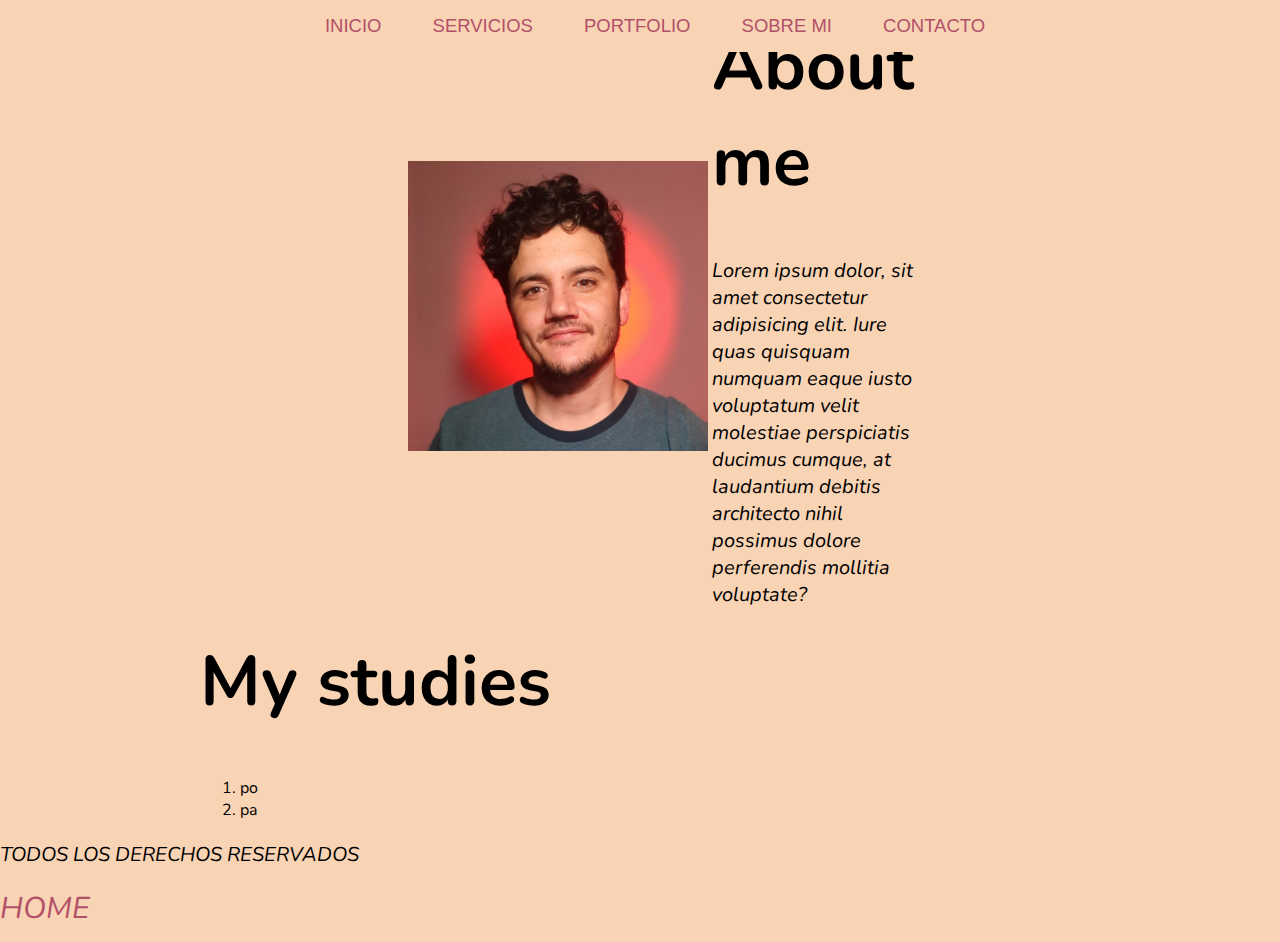
<file: pages/bio.html>
<!DOCTYPE html>
<html lang="en">

<head>
  <meta charset="UTF-8">
  <meta name="work" content="width=device-width, initial-scale=1.0">
  <title>BIO</title>
  <meta name="description" content="BIO - PonProd - Sitio Web Oficial">
	<meta name="keyword" content="productor musical, argentina, musica, venta de beats, biography">
  <link rel="stylesheet" a href="..\css\style.css">
  <!--segui un tuto para agregar esta fuente-->
  <link rel="preconnect" href="https://fonts.googleapis.com">
  <link rel="preconnect" href="https://fonts.gstatic.com" crossorigin>
  <link href="https://fonts.googleapis.com/css2?family=Nunito:wght@200&display=swap" rel="stylesheet">
</head>

<body>
  <div class="navSmall">
		<iframe src="../pages/nav.html" scrolling="no" frameBorder="0" alt="PON PROD">
		</iframe></a>
	</div>

  <article id="bio1">
    
    <table id="tabla_bio">
      <tr>
        <td> <img src="../assets/img/fotopon.png" width="300" alt="img1"></td>
        <td>
          <h1>About me</h1>
          <P>Lorem ipsum dolor, sit amet consectetur adipisicing elit. Iure quas quisquam numquam eaque iusto voluptatum
            velit molestiae perspiciatis ducimus cumque, at laudantium debitis architecto nihil possimus dolore
            perferendis mollitia voluptate?</P>
        </td>
      </tr>
    </table>
  </article>
  <article id="bio2">
    <h1>My studies</h1>

    <ol>
      <li>po</li>
      <li>pa</li>
    </ol>
  </article>
  
  <footer id="footer">
		<p>TODOS LOS DERECHOS RESERVADOS
		</p>
    <p><a href="../index.html">HOME</a></p>
	</footer>
</body>

</html>
</file>
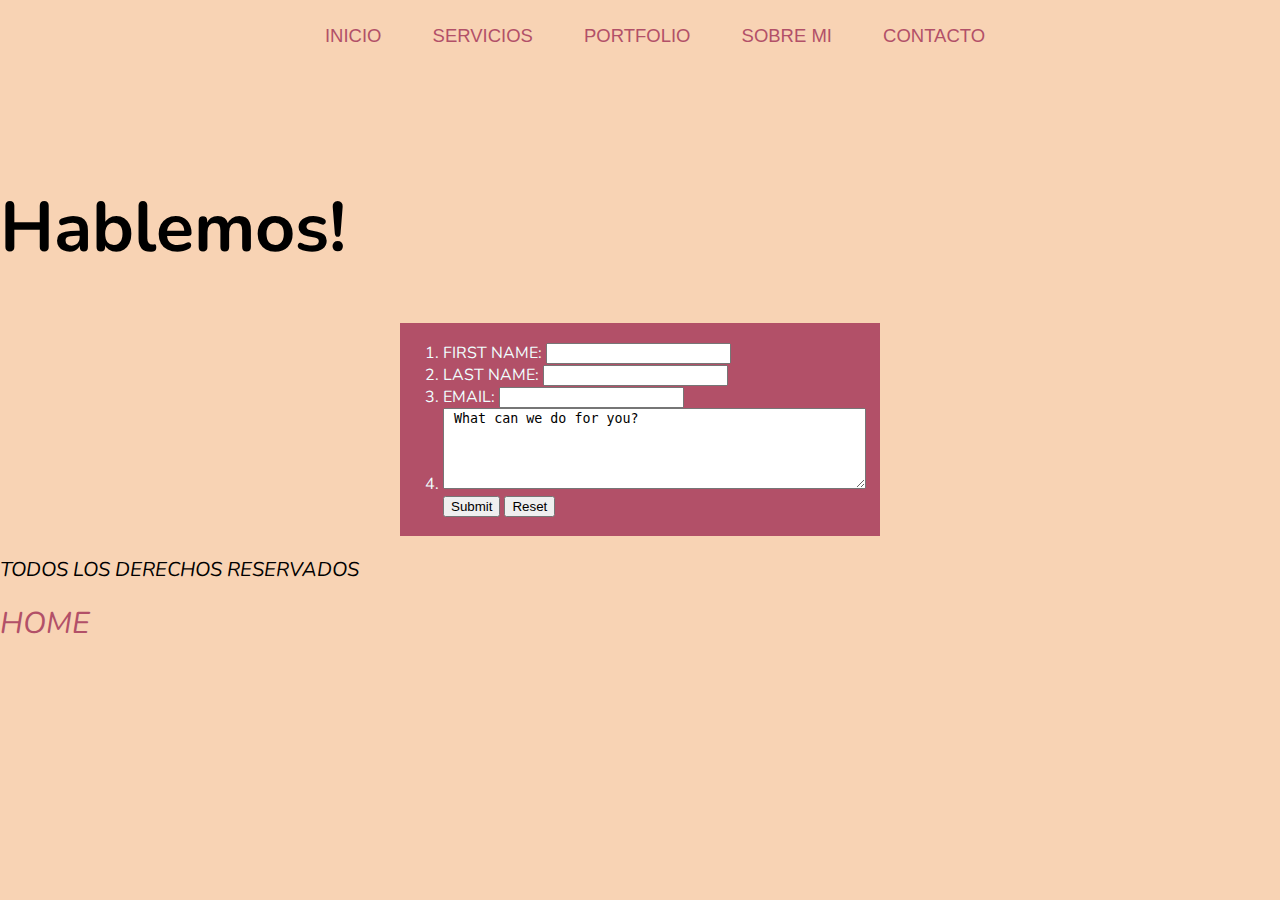
<file: pages/contact.html>
<!DOCTYPE html>
<html lang="en">

<head>
  <meta charset="UTF-8">
  <meta name="work" content="width=device-width, initial-scale=1.0">
  <title>CONTACT</title>
  <meta name="description" content="CONTACTO - PonProd - Sitio Web Oficial">
	<meta name="keyword" content="productor musical, argentina, musica, venta de beats, contacto">
  <link rel="stylesheet" a href="..\css\style.css">
  <!--segui un tuto para agregar esta fuente-->
  <link rel="preconnect" href="https://fonts.googleapis.com">
  <link rel="preconnect" href="https://fonts.gstatic.com" crossorigin>
  <link href="https://fonts.googleapis.com/css2?family=Nunito:wght@200&display=swap" rel="stylesheet">
</head>

<body>
	<div class="navSmall">
		<iframe src="../pages/nav.html" scrolling="no" frameBorder="0" alt="PON PROD">
		</iframe></a>
	</div>

  <article id="ContactForm">
    <h1>Hablemos!</h1>
    <table id="table_form">
      <tr>
        <td>
          <ol>
            <form>
              <li>FIRST NAME: <input type="text" name="first_name" /></li>
              <li>LAST NAME: <input type="text" name="last_name" /></li>
              <li>EMAIL: <input type="email" name="email" /></li>
              <li><textarea rows="5" cols="50" name="description"> What can we do for you? </textarea> </li>
              <input type = "submit" name = "submit" value = "Submit" />
              <input type = "reset" name = "reset"  value = "Reset" />
            </form>
          </ol>
        </td>
      </tr>

    </table>
  </article>
  <footer id="footer">
		<p>TODOS LOS DERECHOS RESERVADOS
		</p>
    <p><a href="../index.html">HOME</a></p>
	</footer>
</body>

</html>
</file>
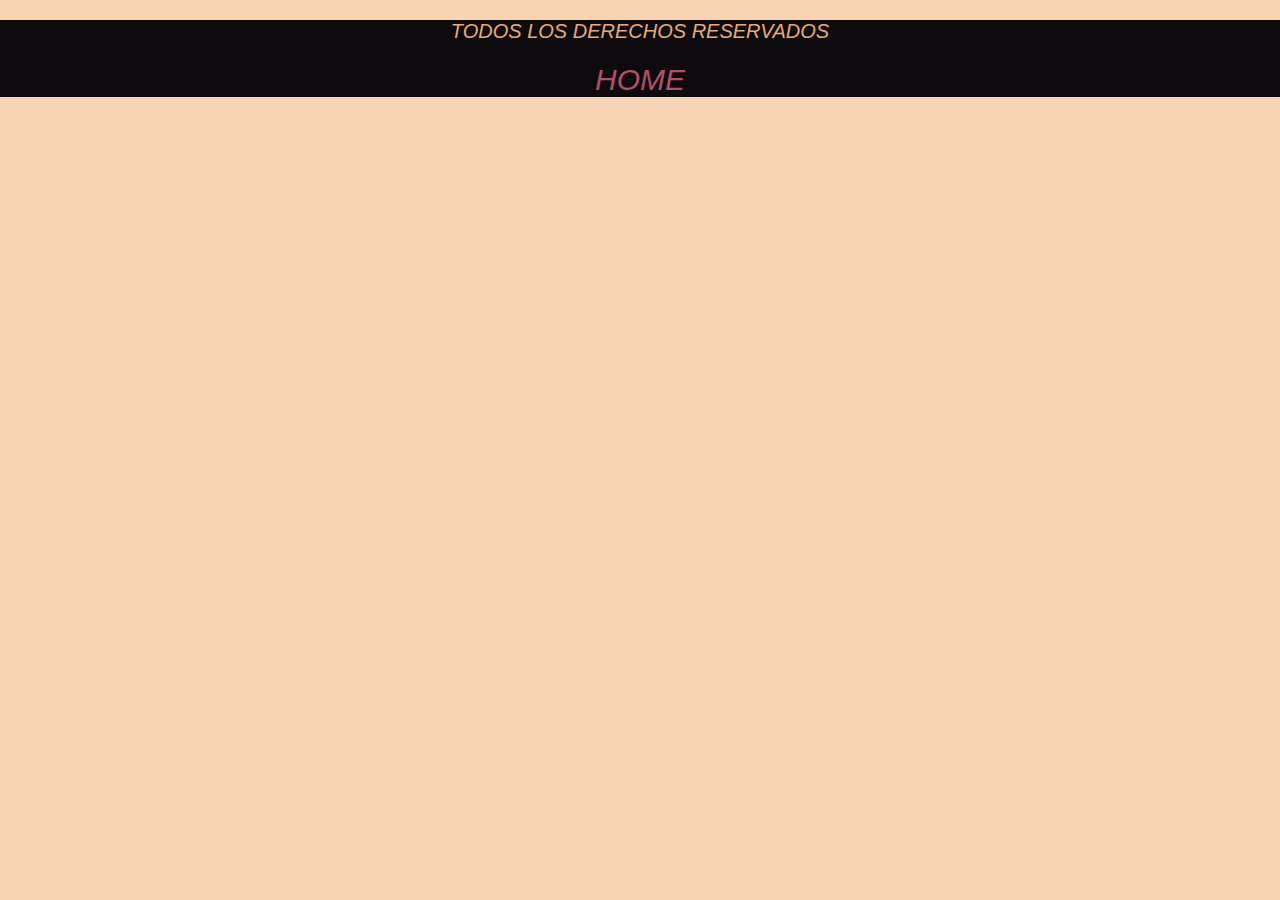
<file: pages/footer.html>
<!DOCTYPE html>
<html lang="en">
<head>
    <meta charset="UTF-8">
    <meta http-equiv="X-UA-Compatible" content="IE=edge">
    <meta name="viewport" content="width=device-width, initial-scale=1.0">
    <link rel="stylesheet" a href="..\css\style.css">
    <meta name="description" content="BIO - PonProd - Sitio Web Oficial">
	<meta name="keyword" content="productor musical, argentina, musica, venta de beats, footer">
    <title>Footer</title>
</head>
<body>
    <div class="footer">
        <p>TODOS LOS DERECHOS RESERVADOS
        </p>
        <p><a href="index.html">HOME</a></p>
    </div>
</body>
    
</html>
</file>
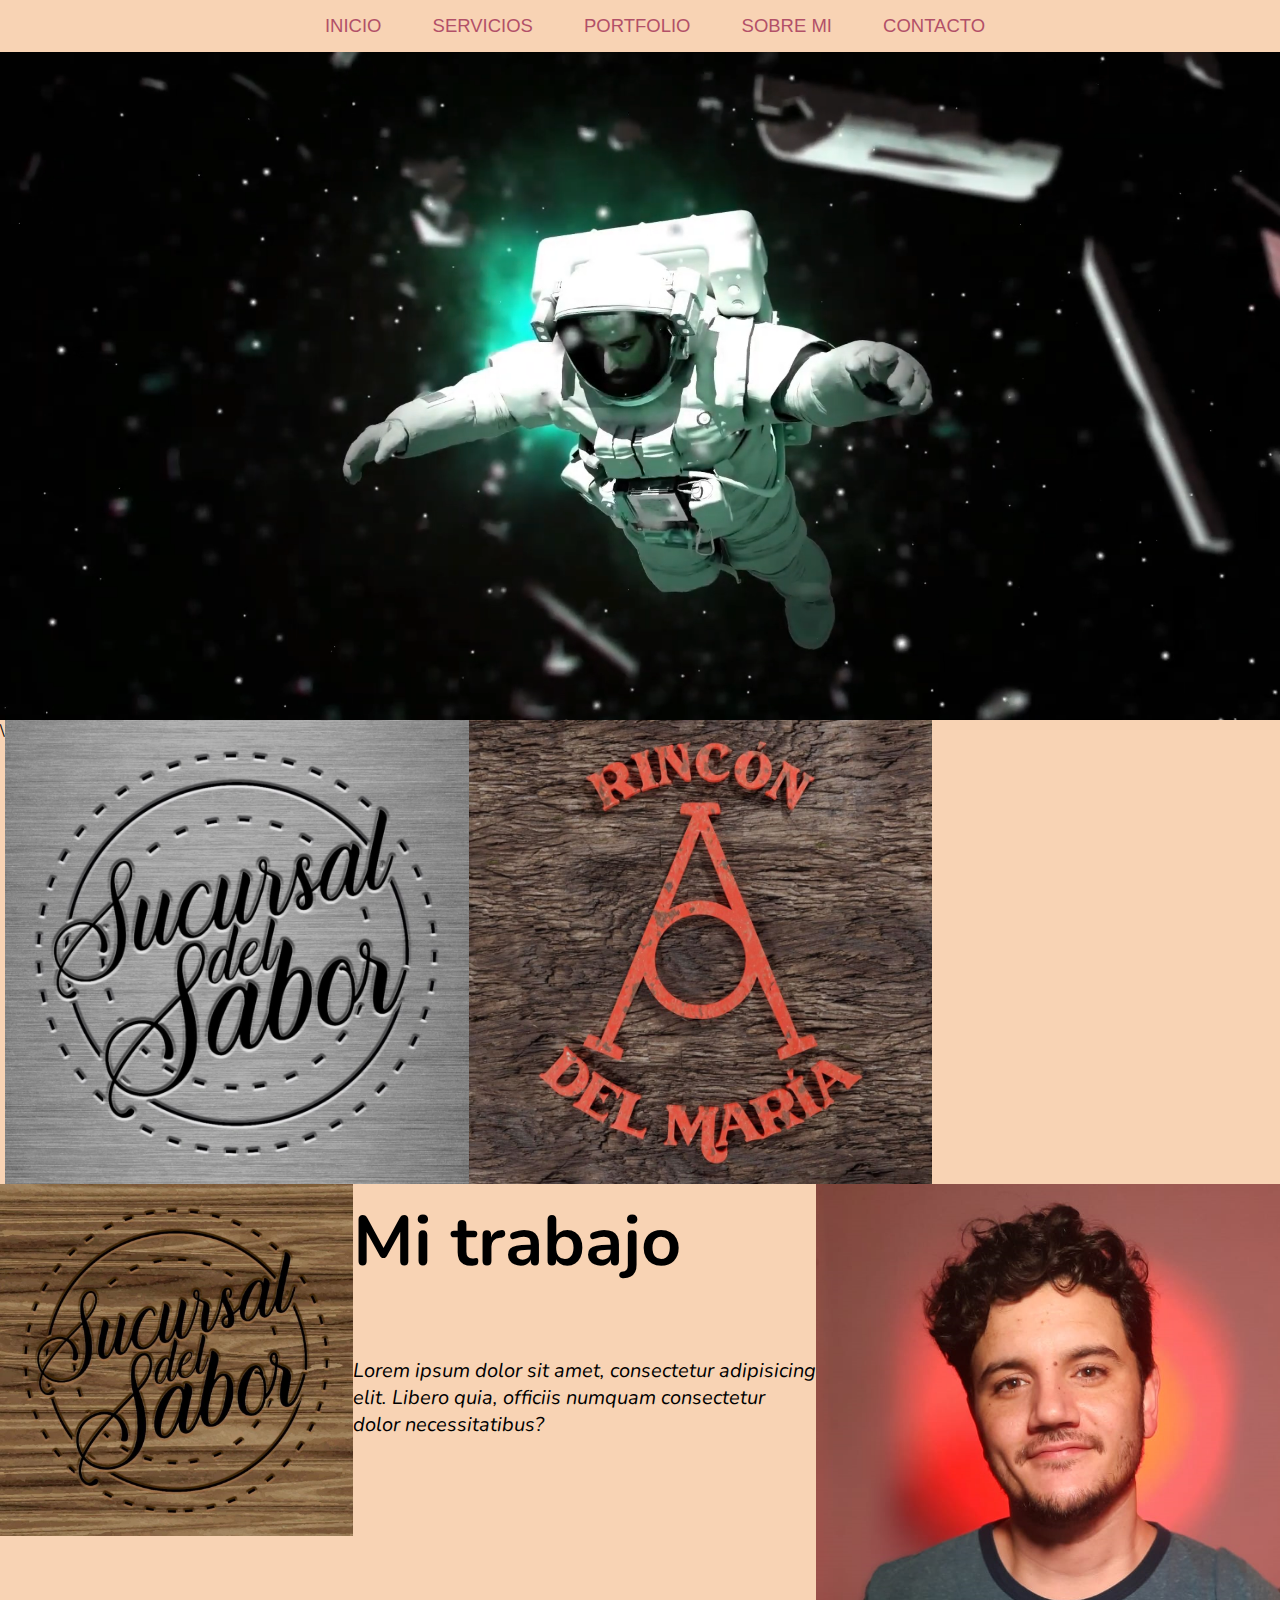
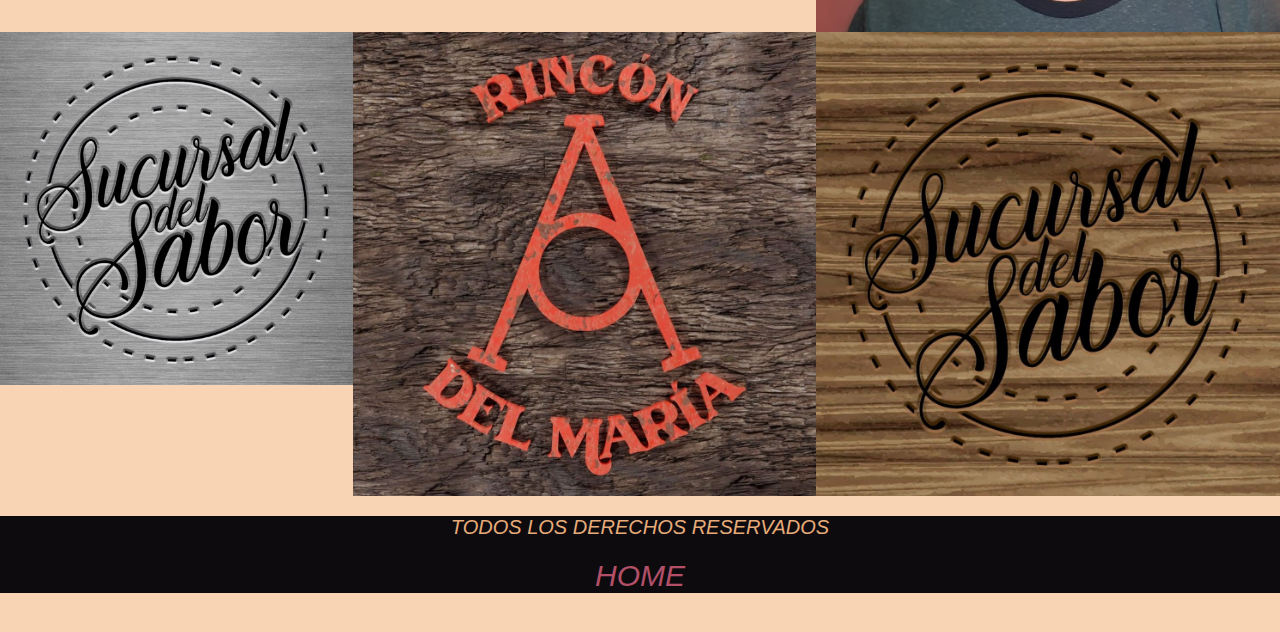
<file: pages/work.html>
<!DOCTYPE html>
<html lang="en">

<head>
  <meta charset="UTF-8">
  <meta name="work" content="width=device-width, initial-scale=1.0">
  <title>MY WORK</title>
  <meta name="description" content="WORK - PonProd - Sitio Web Oficial">
	<meta name="keyword" content="productor musical, argentina, musica, venta de beats,trabajo, portfolio">
  <link rel="stylesheet" href="..\css\style.css">
  <!--segui un tuto para agregar esta fuente-->
  <link rel="preconnect" href="https://fonts.googleapis.com">
  <link rel="preconnect" href="https://fonts.gstatic.com" crossorigin>
  <link href="https://fonts.googleapis.com/css2?family=Nunito:wght@200&display=swap" rel="stylesheet">
</head>

<body>
  <div class="navSmall">
    <iframe src="../pages/nav.html" scrolling="no" frameBorder="0" alt="PON PROD">
    </iframe></a>
  </div>

  <div class="workGrid">\

    <div id="poster1">
      <img src="../assets/img/cobo_background.png" alt="">
    </div>

    <div class="artistPhoto">
      <img src="../assets/img/img1.jfif" alt="">
    </div>

    <div class="artistPhoto">
      <img src="../assets/img/img2.jfif" alt="">
    </div>

    <div class="artistPhoto">
      <img src="../assets/img/img3.jfif" alt="">
    </div>


    <div class= "artistPhoto" class= "texto1">
      <h1> Mi trabajo</h1>
      <p>Lorem ipsum dolor sit amet, consectetur adipisicing elit. Libero quia, officiis numquam consectetur dolor
        necessitatibus?</p>
    </div>

    <div class="artistPhoto">
      <img src="../assets/img/fotopon.png" alt="">
    </div>


    <div class="artistPhoto">
      <img src="../assets/img/img1.jfif" alt="">
    </div>


    <div class="artistPhoto">
      <img src="../assets/img/img2.jfif" alt="">
    </div>

    <div class="artistPhoto">
      <img src="../assets/img/img3.jfif" alt="">
    </div>

  </div>

  <footer>
    <iframe src="./footer.html" scrolling="no" frameBorder="0">
    </iframe>
  </footer>

</body>

</html>
</file>
